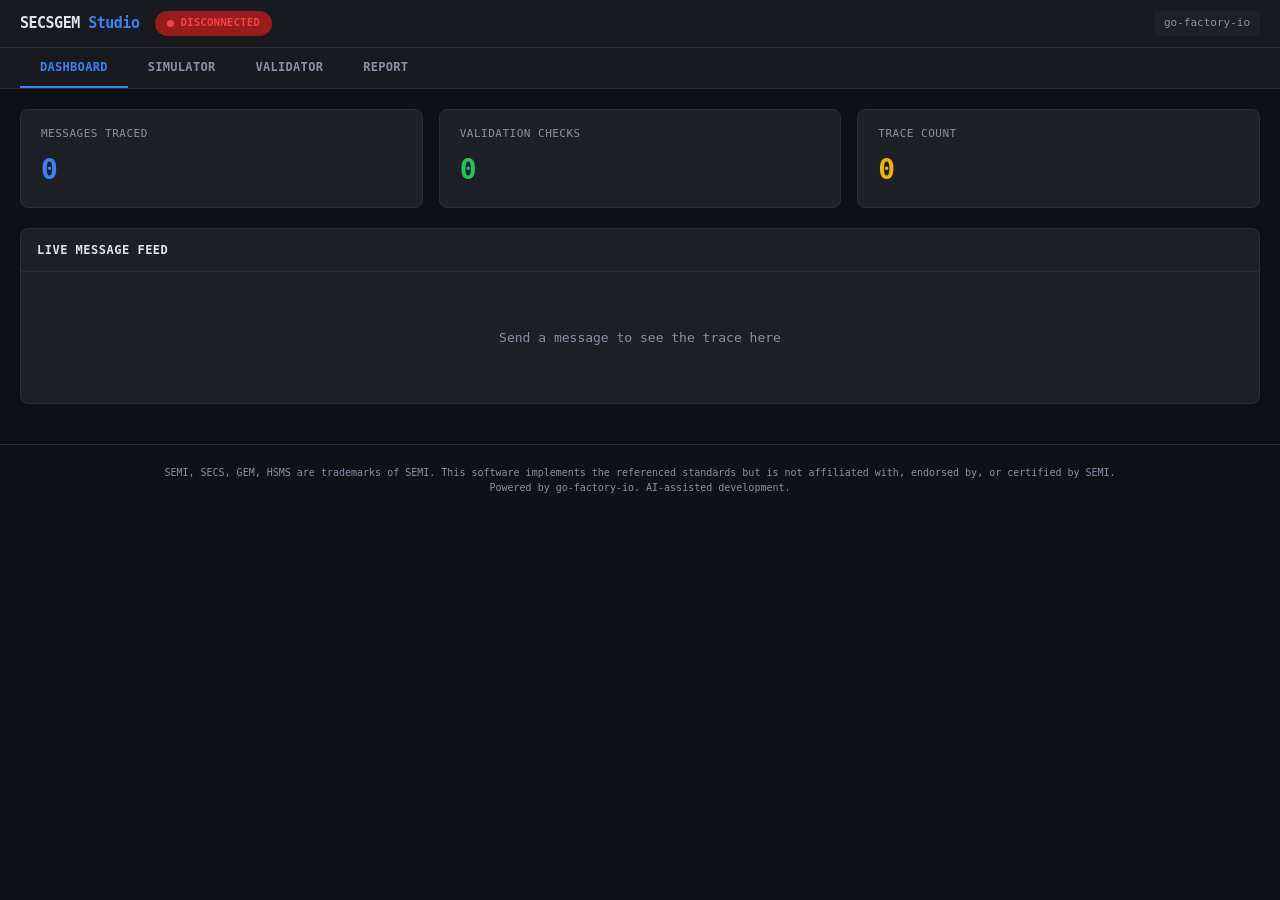
<file: pkg/studio/web/index.html>
<!DOCTYPE html>
<html lang="en">
<head>
<meta charset="UTF-8">
<meta name="viewport" content="width=device-width, initial-scale=1.0">
<title>SECSGEM Studio</title>
<link rel="stylesheet" href="studio.css">
</head>
<body>

<div class="topbar">
  <div class="topbar-left">
    <div class="logo">SECSGEM <span>Studio</span></div>
    <div id="conn-status" class="conn-status disconnected">
      <div class="conn-dot"></div>
      <span id="conn-text">DISCONNECTED</span>
    </div>
  </div>
  <div class="topbar-right">
    <div class="topbar-info">go-factory-io</div>
  </div>
</div>

<div class="tabs">
  <div class="tab active" data-tab="dashboard">Dashboard</div>
  <div class="tab" data-tab="simulator">Simulator</div>
  <div class="tab" data-tab="validator">Validator</div>
  <div class="tab" data-tab="report">Report</div>
</div>

<!-- Dashboard -->
<div id="dashboard" class="page active">
  <div class="stat-grid">
    <div class="stat-card">
      <div class="stat-label">Messages Traced</div>
      <div id="msg-count" class="stat-value blue">0</div>
    </div>
    <div class="stat-card">
      <div class="stat-label">Validation Checks</div>
      <div id="val-count" class="stat-value green">0</div>
    </div>
    <div class="stat-card">
      <div class="stat-label">Trace Count</div>
      <div id="trace-count" class="stat-value yellow">0</div>
    </div>
  </div>
  <div class="card">
    <div class="card-header">Live Message Feed</div>
    <div class="card-body">
      <div id="live-feed" class="feed">
        <div class="empty-state">Send a message to see the trace here</div>
      </div>
    </div>
  </div>
</div>

<!-- Simulator -->
<div id="simulator" class="page">
  <div class="sim-layout">
    <div class="sim-sidebar">
      <div class="card">
        <div class="card-header">Quick Messages</div>
        <div class="card-body quick-btns">
          <button class="quick-btn" data-quick="establish_comm"><span class="sf">S1F13</span> Establish Comm</button>
          <button class="quick-btn" data-quick="are_you_there"><span class="sf">S1F1</span> Are You There</button>
          <button class="quick-btn" data-quick="request_online"><span class="sf">S1F17</span> Request Online</button>
          <button class="quick-btn" data-quick="request_offline"><span class="sf">S1F15</span> Request Offline</button>
          <button class="quick-btn" data-quick="rcmd_start"><span class="sf">S2F41</span> RCMD START</button>
        </div>
      </div>
      <div class="card">
        <div class="card-header" style="color:var(--red)">Fault Injection</div>
        <div class="card-body">
          <div class="fault-grid">
            <div class="fault-btn" data-fault="disconnect"><span class="fault-name">Disconnect</span><span class="fault-desc">Drop TCP</span></div>
            <div class="fault-btn" data-fault="corrupt_data"><span class="fault-name">Corrupt</span><span class="fault-desc">Garbled bytes</span></div>
            <div class="fault-btn" data-fault="bad_stype"><span class="fault-name">Bad SType</span><span class="fault-desc">Invalid header</span></div>
            <div class="fault-btn" data-fault="bad_length"><span class="fault-name">Bad Length</span><span class="fault-desc">Wrong size</span></div>
          </div>
        </div>
      </div>
      <div class="card">
        <div class="card-header">Scenarios</div>
        <div class="card-body quick-btns">
          <button class="quick-btn" data-script="0">E30 Comm Setup</button>
          <button class="quick-btn" data-script="1">Remote Command</button>
        </div>
      </div>
    </div>
    <div>
      <div class="card">
        <div class="card-header">Send Raw Message</div>
        <div class="card-body">
          <div style="display:flex;gap:12px;margin-bottom:12px;align-items:center">
            <label style="color:var(--text-dim);font-size:12px">Stream:</label>
            <input id="send-stream" type="number" value="1" min="0" max="127" style="width:60px;background:var(--bg-dark);border:1px solid var(--border);color:var(--text);padding:4px 8px;border-radius:4px;font-family:var(--font)">
            <label style="color:var(--text-dim);font-size:12px">Function:</label>
            <input id="send-function" type="number" value="13" min="0" max="255" style="width:60px;background:var(--bg-dark);border:1px solid var(--border);color:var(--text);padding:4px 8px;border-radius:4px;font-family:var(--font)">
          </div>
          <textarea id="send-body" class="editor" placeholder='L:2 { A "HOST" A "1.0.0" }'>L:2 { A "HOST" A "1.0.0" }</textarea>
          <div class="send-bar">
            <button id="send-btn" class="btn btn-primary" style="flex:1">Send Message</button>
          </div>
        </div>
      </div>
      <div id="script-results" style="margin-top:16px"></div>
    </div>
  </div>
</div>

<!-- Validator -->
<div id="validator" class="page">
  <div class="card">
    <div class="card-header">Validation Results</div>
    <div class="card-body">
      <div id="validation-list">
        <div class="empty-state">Send messages to see validation results</div>
      </div>
    </div>
  </div>
</div>

<!-- Report -->
<div id="report" class="page">
  <div class="report-grid">
    <div class="report-stat"><div id="rpt-standards" class="num" style="color:var(--accent)">-</div><div class="label">Standards</div></div>
    <div class="report-stat"><div id="rpt-pct" class="num" style="color:var(--green)">-</div><div class="label">Coverage</div></div>
    <div class="report-stat"><div id="rpt-handled" class="num" style="color:var(--green)">-</div><div class="label">Implemented</div></div>
    <div class="report-stat"><div id="rpt-expected" class="num" style="color:var(--text-dim)">-</div><div class="label">Total S/F</div></div>
  </div>
  <div style="display:grid;grid-template-columns:1fr 1fr;gap:16px">
    <div class="card">
      <div class="card-header">Standard Coverage</div>
      <div class="card-body" id="coverage-bars"><div class="empty-state">Loading...</div></div>
    </div>
    <div class="card">
      <div class="card-header">Stream/Function Detail</div>
      <div class="card-body" style="padding:0;max-height:500px;overflow-y:auto">
        <table class="sf-table">
          <thead><tr><th>S/F</th><th>Name</th><th>Dir</th><th>Std</th><th>Status</th></tr></thead>
          <tbody id="sf-tbody"></tbody>
        </table>
      </div>
    </div>
  </div>
</div>

<div class="disclaimer">
  SEMI, SECS, GEM, HSMS are trademarks of SEMI. This software implements the referenced standards but is not affiliated with, endorsed by, or certified by SEMI.
  <br>Powered by go-factory-io. AI-assisted development.
</div>

<script src="studio.js"></script>
</body>
</html>
</file>
<file: pkg/studio/web/studio.css>
:root {
  --bg-dark: #0f1117;
  --bg-panel: #181a20;
  --bg-card: #1e2028;
  --bg-hover: #252830;
  --border: #2a2d37;
  --text: #e1e3e8;
  --text-dim: #8b8fa3;
  --accent: #3b82f6;
  --accent-dim: #1d4ed8;
  --green: #22c55e;
  --green-dim: #166534;
  --red: #ef4444;
  --red-dim: #991b1b;
  --yellow: #eab308;
  --yellow-dim: #854d0e;
  --orange: #f97316;
  --cyan: #06b6d4;
  --purple: #a855f7;
  --radius: 8px;
  --font: 'SF Mono', 'Cascadia Code', 'JetBrains Mono', 'Fira Code', monospace;
}
* { margin: 0; padding: 0; box-sizing: border-box; }
body { font-family: var(--font); background: var(--bg-dark); color: var(--text); font-size: 13px; line-height: 1.5; }
.topbar { display: flex; align-items: center; justify-content: space-between; height: 48px; padding: 0 20px; background: var(--bg-panel); border-bottom: 1px solid var(--border); position: sticky; top: 0; z-index: 100; }
.topbar-left { display: flex; align-items: center; gap: 16px; }
.logo { font-size: 15px; font-weight: 700; letter-spacing: -0.5px; }
.logo span { color: var(--accent); }
.conn-status { display: flex; align-items: center; gap: 6px; padding: 4px 12px; border-radius: 20px; font-size: 11px; font-weight: 600; }
.conn-status.connected { background: var(--green-dim); color: var(--green); }
.conn-status.disconnected { background: var(--red-dim); color: var(--red); }
.conn-dot { width: 7px; height: 7px; border-radius: 50%; animation: pulse 2s infinite; }
.conn-status.connected .conn-dot { background: var(--green); }
.conn-status.disconnected .conn-dot { background: var(--red); }
@keyframes pulse { 0%,100% { opacity: 1; } 50% { opacity: 0.4; } }
.topbar-right { display: flex; align-items: center; gap: 12px; }
.topbar-info { font-size: 11px; color: var(--text-dim); padding: 4px 10px; background: var(--bg-card); border-radius: 4px; }
.tabs { display: flex; background: var(--bg-panel); border-bottom: 1px solid var(--border); padding: 0 20px; }
.tab { padding: 10px 20px; cursor: pointer; color: var(--text-dim); font-size: 12px; font-weight: 600; border-bottom: 2px solid transparent; transition: all 0.15s; letter-spacing: 0.3px; text-transform: uppercase; user-select: none; }
.tab:hover { color: var(--text); background: var(--bg-hover); }
.tab.active { color: var(--accent); border-bottom-color: var(--accent); }
.page { display: none; padding: 20px; }
.page.active { display: block; }
.card { background: var(--bg-card); border: 1px solid var(--border); border-radius: var(--radius); overflow: hidden; }
.card-header { padding: 12px 16px; font-size: 12px; font-weight: 700; text-transform: uppercase; letter-spacing: 0.5px; border-bottom: 1px solid var(--border); display: flex; align-items: center; justify-content: space-between; }
.card-body { padding: 16px; }
.stat-grid { display: grid; grid-template-columns: repeat(3, 1fr); gap: 16px; margin-bottom: 20px; }
.stat-card { background: var(--bg-card); border: 1px solid var(--border); border-radius: var(--radius); padding: 16px 20px; }
.stat-label { font-size: 11px; color: var(--text-dim); text-transform: uppercase; letter-spacing: 0.5px; margin-bottom: 6px; }
.stat-value { font-size: 28px; font-weight: 700; }
.stat-value.green { color: var(--green); }
.stat-value.blue { color: var(--accent); }
.stat-value.yellow { color: var(--yellow); }
.feed { max-height: 400px; overflow-y: auto; }
.feed-item { display: flex; align-items: center; gap: 10px; padding: 8px 0; border-bottom: 1px solid var(--border); font-size: 12px; }
.feed-item:last-child { border-bottom: none; }
.feed-time { color: var(--text-dim); white-space: nowrap; min-width: 70px; }
.feed-dir { font-size: 10px; font-weight: 700; padding: 2px 6px; border-radius: 3px; min-width: 28px; text-align: center; }
.feed-dir.tx { background: var(--accent-dim); color: var(--accent); }
.feed-dir.rx { background: var(--green-dim); color: var(--green); }
.feed-sf { color: var(--cyan); font-weight: 600; min-width: 50px; }
.feed-desc { color: var(--text-dim); flex: 1; }
.feed-badge { font-size: 10px; padding: 1px 6px; border-radius: 3px; font-weight: 600; white-space: nowrap; }
.feed-badge.pass { background: var(--green-dim); color: var(--green); }
.feed-badge.fail { background: var(--red-dim); color: var(--red); }
.feed-badge.warn { background: var(--yellow-dim); color: var(--yellow); }
.btn { padding: 8px 20px; border: none; border-radius: var(--radius); font-family: var(--font); font-size: 12px; font-weight: 600; cursor: pointer; transition: all 0.15s; }
.btn-primary { background: var(--accent); color: white; }
.btn-primary:hover { background: #2563eb; }
.btn-ghost { background: var(--bg-card); color: var(--text-dim); border: 1px solid var(--border); }
.btn-ghost:hover { background: var(--bg-hover); color: var(--text); }
.btn-sm { padding: 6px 12px; font-size: 11px; }
.quick-btns { display: flex; flex-direction: column; gap: 4px; }
.quick-btn { display: flex; align-items: center; justify-content: space-between; width: 100%; padding: 8px 12px; background: none; border: none; color: var(--text); cursor: pointer; font-size: 12px; font-family: var(--font); border-radius: 4px; transition: background 0.1s; }
.quick-btn:hover { background: var(--bg-hover); }
.quick-btn .sf { color: var(--cyan); font-weight: 600; min-width: 48px; }
.sim-layout { display: grid; grid-template-columns: 260px 1fr; gap: 16px; }
.sim-sidebar { display: flex; flex-direction: column; gap: 12px; }
.fault-grid { display: grid; grid-template-columns: 1fr 1fr; gap: 8px; }
.fault-btn { display: flex; flex-direction: column; align-items: flex-start; gap: 2px; padding: 10px 12px; background: var(--bg-dark); border: 1px solid var(--border); border-radius: var(--radius); cursor: pointer; transition: all 0.15s; font-family: var(--font); color: var(--text); }
.fault-btn:hover { border-color: var(--red); background: var(--red-dim); }
.fault-btn .fault-name { font-size: 12px; font-weight: 600; }
.fault-btn .fault-desc { font-size: 10px; color: var(--text-dim); }
.editor-area { background: var(--bg-dark); border: 1px solid var(--border); border-radius: var(--radius); padding: 16px; min-height: 200px; font-size: 13px; color: var(--cyan); line-height: 1.8; white-space: pre-wrap; }
textarea.editor { width: 100%; min-height: 200px; background: var(--bg-dark); border: 1px solid var(--border); border-radius: var(--radius); padding: 16px; font-family: var(--font); font-size: 13px; color: var(--cyan); resize: vertical; outline: none; }
textarea.editor:focus { border-color: var(--accent); }
.send-bar { display: flex; gap: 8px; margin-top: 12px; }
.val-grid { display: grid; grid-template-columns: 1fr 1fr; gap: 16px; }
.check-item { display: flex; align-items: flex-start; gap: 10px; padding: 10px 14px; border-bottom: 1px solid var(--border); font-size: 12px; }
.check-item:last-child { border-bottom: none; }
.check-icon { width: 20px; height: 20px; border-radius: 50%; display: flex; align-items: center; justify-content: center; font-size: 10px; font-weight: 700; flex-shrink: 0; }
.check-icon.pass { background: var(--green-dim); color: var(--green); }
.check-icon.fail { background: var(--red-dim); color: var(--red); }
.check-icon.warn { background: var(--yellow-dim); color: var(--yellow); }
.check-text { flex: 1; }
.check-detail { color: var(--text-dim); font-size: 11px; }
.report-grid { display: grid; grid-template-columns: repeat(4, 1fr); gap: 16px; margin-bottom: 20px; }
.report-stat { background: var(--bg-card); border: 1px solid var(--border); border-radius: var(--radius); padding: 16px; text-align: center; }
.report-stat .num { font-size: 36px; font-weight: 700; }
.report-stat .label { font-size: 11px; color: var(--text-dim); margin-top: 4px; }
.coverage-bar-container { margin-bottom: 12px; }
.coverage-label { display: flex; justify-content: space-between; font-size: 12px; margin-bottom: 4px; }
.coverage-bar { height: 8px; background: var(--bg-dark); border-radius: 4px; overflow: hidden; }
.coverage-fill { height: 100%; border-radius: 4px; transition: width 0.5s ease; }
.sf-table { width: 100%; border-collapse: collapse; font-size: 12px; }
.sf-table th { text-align: left; padding: 8px 12px; font-size: 10px; text-transform: uppercase; letter-spacing: 0.5px; color: var(--text-dim); border-bottom: 1px solid var(--border); }
.sf-table td { padding: 8px 12px; border-bottom: 1px solid var(--border); }
.sf-table tr:hover { background: var(--bg-hover); }
.impl-badge { font-size: 10px; padding: 2px 8px; border-radius: 3px; font-weight: 600; }
.impl-badge.full { background: var(--green-dim); color: var(--green); }
.impl-badge.partial { background: var(--yellow-dim); color: var(--yellow); }
.impl-badge.none { background: var(--bg-dark); color: var(--text-dim); }
.empty-state { text-align: center; padding: 40px; color: var(--text-dim); }
.disclaimer { padding: 20px; text-align: center; font-size: 10px; color: var(--text-dim); border-top: 1px solid var(--border); margin-top: 20px; }
::-webkit-scrollbar { width: 6px; }
::-webkit-scrollbar-track { background: transparent; }
::-webkit-scrollbar-thumb { background: var(--border); border-radius: 3px; }
::-webkit-scrollbar-thumb:hover { background: #3a3d47; }
</file>
